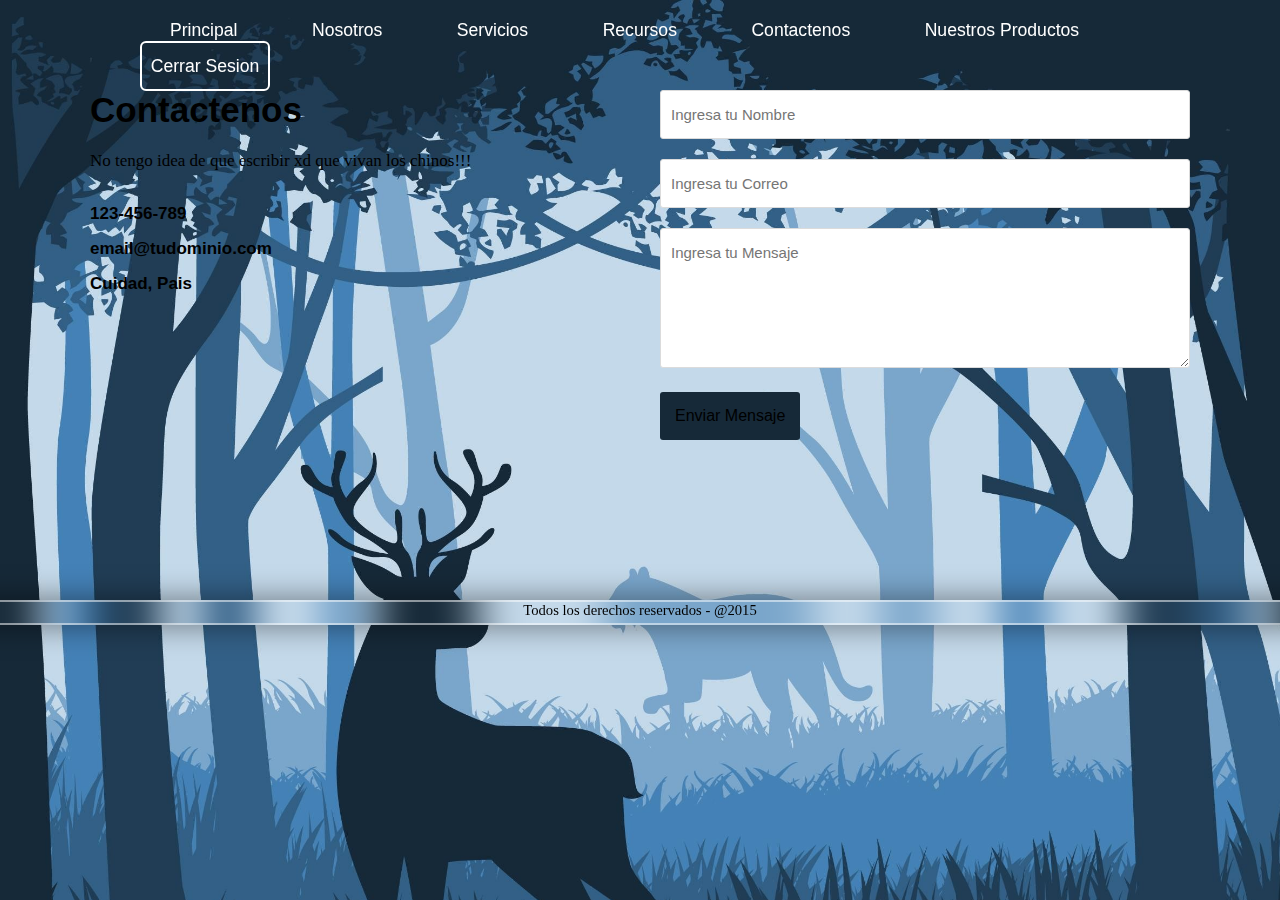
<file: contac.html>
<!DOCTYPE html>
<html lang="en">
<head>
    <meta charset="UTF-8">
    <meta http-equiv="X-UA-Compatible" content="IE=edge">
    <meta name="viewport" content="width=device-width, initial-scale=1.0">
    <title>Agencia de Empleos</title>
    <link rel="stylesheet" href="estilos.css">
</head>
<body>
    <header>
        <nav class="navigation">
            <a href="principal.html">Principal</a>
            <a href="nosotros.html">Nosotros</a>
            <a href="servicios.html">Servicios</a>
            <a href="recuersos.html">Recursos</a>
            <a href="contac.html">Contactenos</a>
            <a href="carrito/index3.html">Nuestros Productos</a>
            <button id="boton" class="boton" onclick="logout()"> Cerrar Sesion</button>
        </nav>
    </header>
    <div class="container-form"> 
   <div class="info-form">
        <h4> Contactenos</h4>
            <p>No tengo idea de que escribir xd
                que vivan los chinos!!!
            </p>
            <a href=""> <i class="fa fa-phone">
            </i>123-456-789</a>
            <a href=""> <i class="fa fa-envelope">
            </i>email@tudominio.com </a>
            <a href=""> <i class="fa fa-marked">
            </i>Cuidad, Pais</a>
    </div>
    <form action="" autocomplete="off">
        <input type="text" name="nombre" placeholder="Ingresa tu Nombre" class="campo">
        <input type="email" name="email" placeholder="Ingresa tu Correo" class="campo">
        <textarea name="mensaje" placeholder="Ingresa tu Mensaje" cols="30" rows="2"></textarea>
        <input type="submit" name="enviar" value="Enviar Mensaje" class="btn-enviar">
    </form>
</div>
<footer id="pie"><p>Todos los derechos reservados - @2015</p></footer>
<script src="scrip.js"></script>
</body>
</html>
</file>
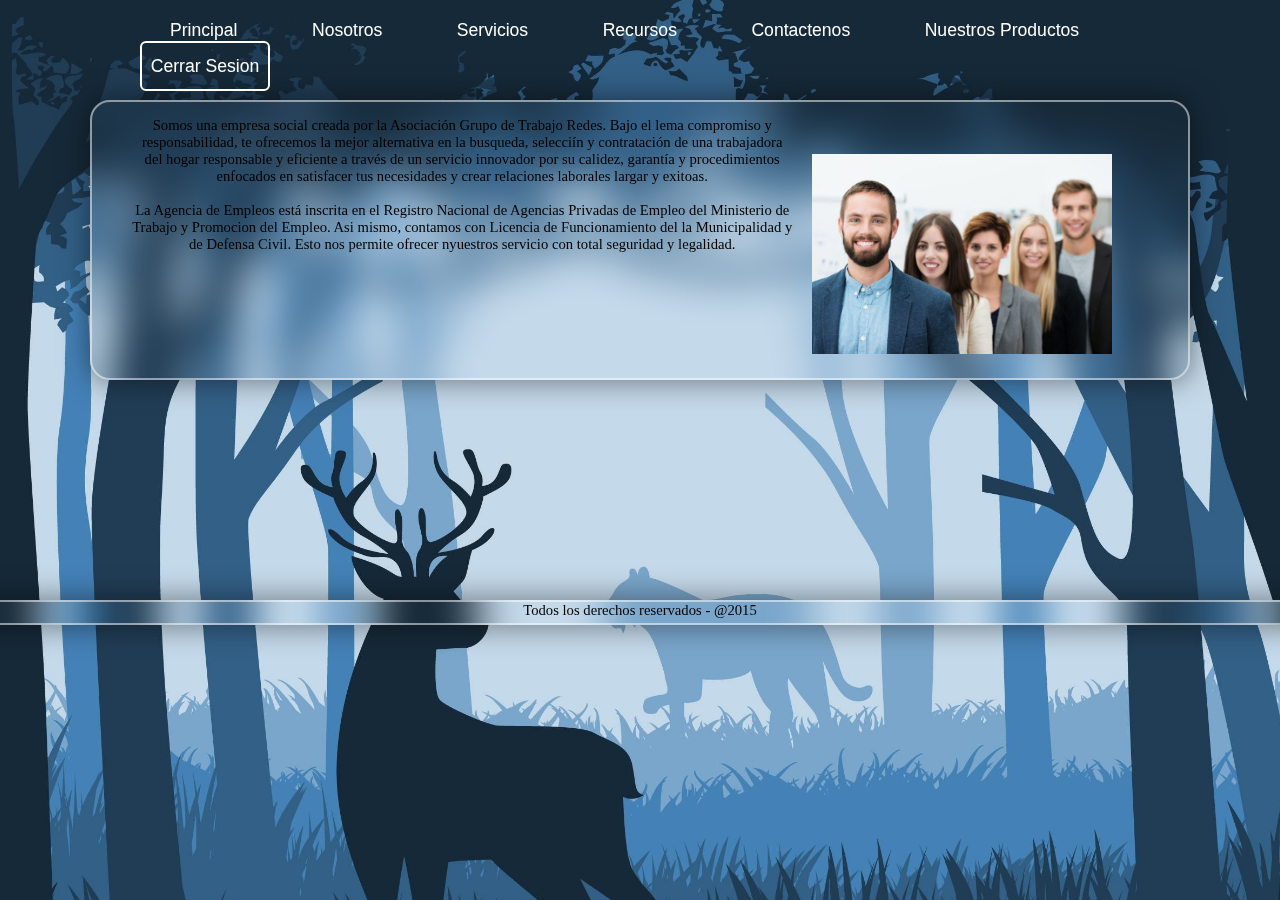
<file: nosotros.html>
<!DOCTYPE html>
<html lang="en">
<head>
    <meta charset="UTF-8">
    <meta http-equiv="X-UA-Compatible" content="IE=edge">
    <meta name="viewport" content="width=device-width, initial-scale=1.0">
    <title>Agencia de Empleos</title>
    <link rel="stylesheet" href="estilos.css">
</head>
<body>
    <header>
        <nav class="navigation">
            <a href="principal.html">Principal</a>
            <a href="nosotros.html">Nosotros</a>
            <a href="servicios.html">Servicios</a>
            <a href="recuersos.html">Recursos</a>
            <a href="contac.html">Contactenos</a>
            <a href="carrito/index3.html">Nuestros Productos</a>
            <button id="boton" class="boton" onclick="logout()"> Cerrar Sesion</button>
        </nav>
    </header>
    <section id="seccion">
        <aside id="ladoizquierdo">
        <p>
            Somos una empresa social creada por la Asociación Grupo de Trabajo Redes. Bajo el 
            lema compromiso y responsabilidad, te ofrecemos la mejor alternativa en la busqueda,
            selecciín y contratación de una trabajadora del hogar responsable y eficiente a través 
            de un servicio innovador por su calidez, garantía y procedimientos enfocados en
            satisfacer tus necesidades y crear relaciones laborales largar y exitoas.
           </br></br>
           La Agencia de Empleos está inscrita en el Registro Nacional de Agencias Privadas
           de Empleo del Ministerio de Trabajo y Promocion del Empleo. Asi mismo, contamos con
           Licencia de Funcionamiento del la Municipalidad y de Defensa Civil. Esto nos permite 
           ofrecer nyuestros servicio con total seguridad y legalidad. 
        </p>
        </aside>
        <img src="img/nosotros.jpg" id="imagen">
    </section>
    <footer id="pie"><p>Todos los derechos reservados - @2015</p></footer>
    <script src="scrip.js"></script>
</body>
</html>
</file>
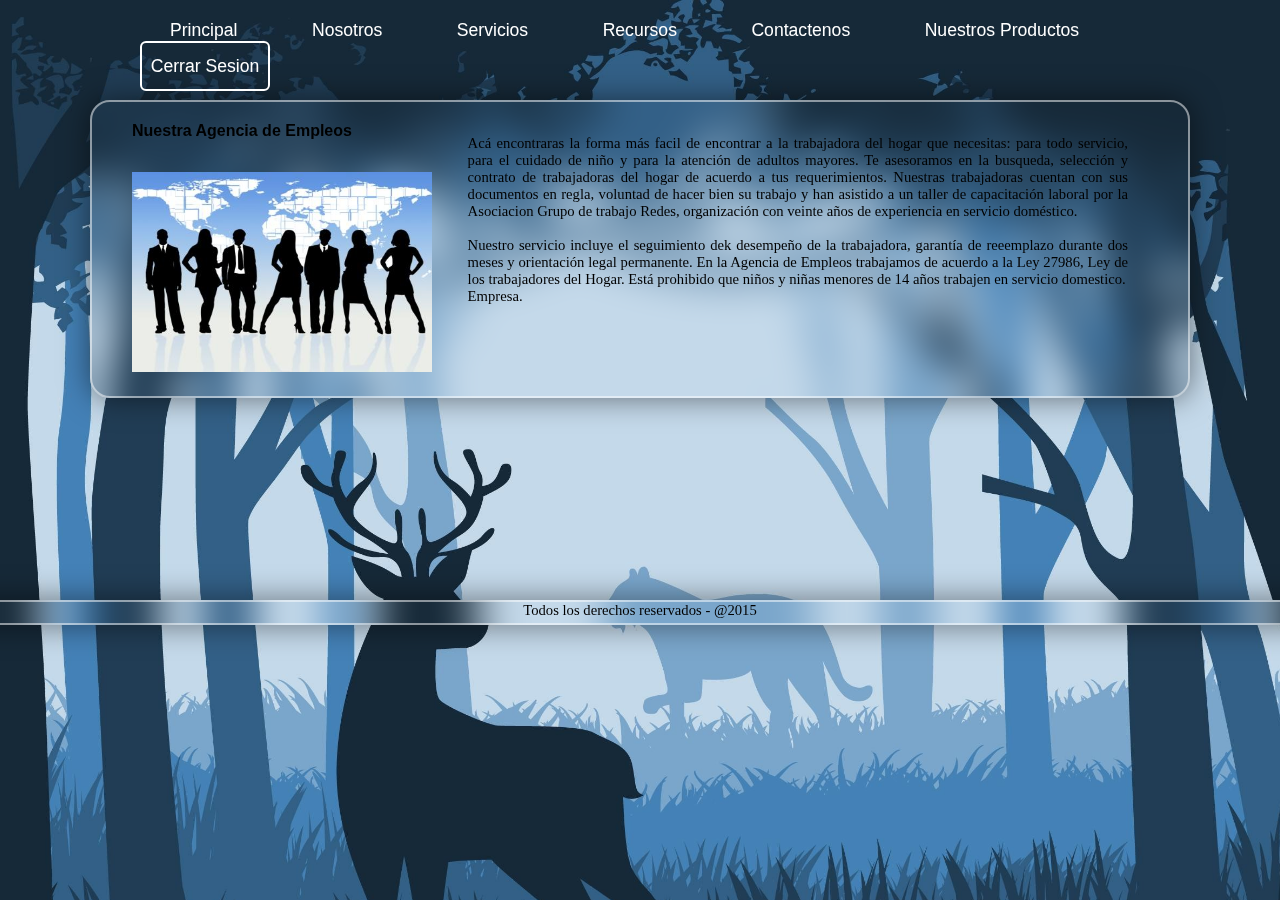
<file: principal.html>
<!DOCTYPE html>
<html lang="en">
<head>
    <meta charset="UTF-8">
    <meta http-equiv="X-UA-Compatible" content="IE=edge">
    <meta name="viewport" content="width=device-width, initial-scale=1.0">
    <title>Agencia de Empleos</title>
    <link rel="stylesheet" href="estilos.css">
</head>
<body>
    <header>
        <nav class="navigation">
            <a href="principal.html">Principal</a>
            <a href="nosotros.html">Nosotros</a>
            <a href="servicios.html">Servicios</a>
            <a href="recuersos.html">Recursos</a>
            <a href="contac.html">Contactenos</a>
            <a href="carrito/index3.html">Nuestros Productos</a>
            <button id="boton" class="boton" onclick="logout()"> Cerrar Sesion</button>
        </nav>
    </header>
    
    <section id="seccion">
        <h4 id="subtitulo2">Nuestra Agencia de Empleos</h4>
        <img src="img/empleados.jpg" id="imagen">
        <aside id="ladoderecho">
        <p>
            Acá encontraras la forma más facil de encontrar a la trabajadora del
            hogar que necesitas: para todo servicio, para el cuidado de niño y 
            para la atención de adultos mayores. Te asesoramos en la busqueda, 
            selección y contrato de trabajadoras del hogar de acuerdo a tus 
            requerimientos. Nuestras trabajadoras cuentan con sus documentos en 
            regla, voluntad de hacer bien su trabajo y han asistido a un taller
            de capacitación laboral por la Asociacion Grupo de trabajo
            Redes, organización con veinte años de experiencia en servicio
            doméstico.
        </br></br>
        Nuestro servicio incluye el seguimiento dek desempeño de la trabajadora,
        garantía de reeemplazo durante dos meses y orientación legal permanente.
        En la Agencia de Empleos trabajamos de acuerdo a la Ley 27986, Ley de 
        los trabajadores del Hogar. Está prohibido que niños y niñas menores de 
        14 años trabajen en servicio domestico.
        </p>
        <p>Empresa.</p>
    </aside>
    </section>
    <footer id="pie"><p>Todos los derechos reservados - @2015</p></footer>
    <script src="scrip.js"></script>
</body>
</html>
</file>
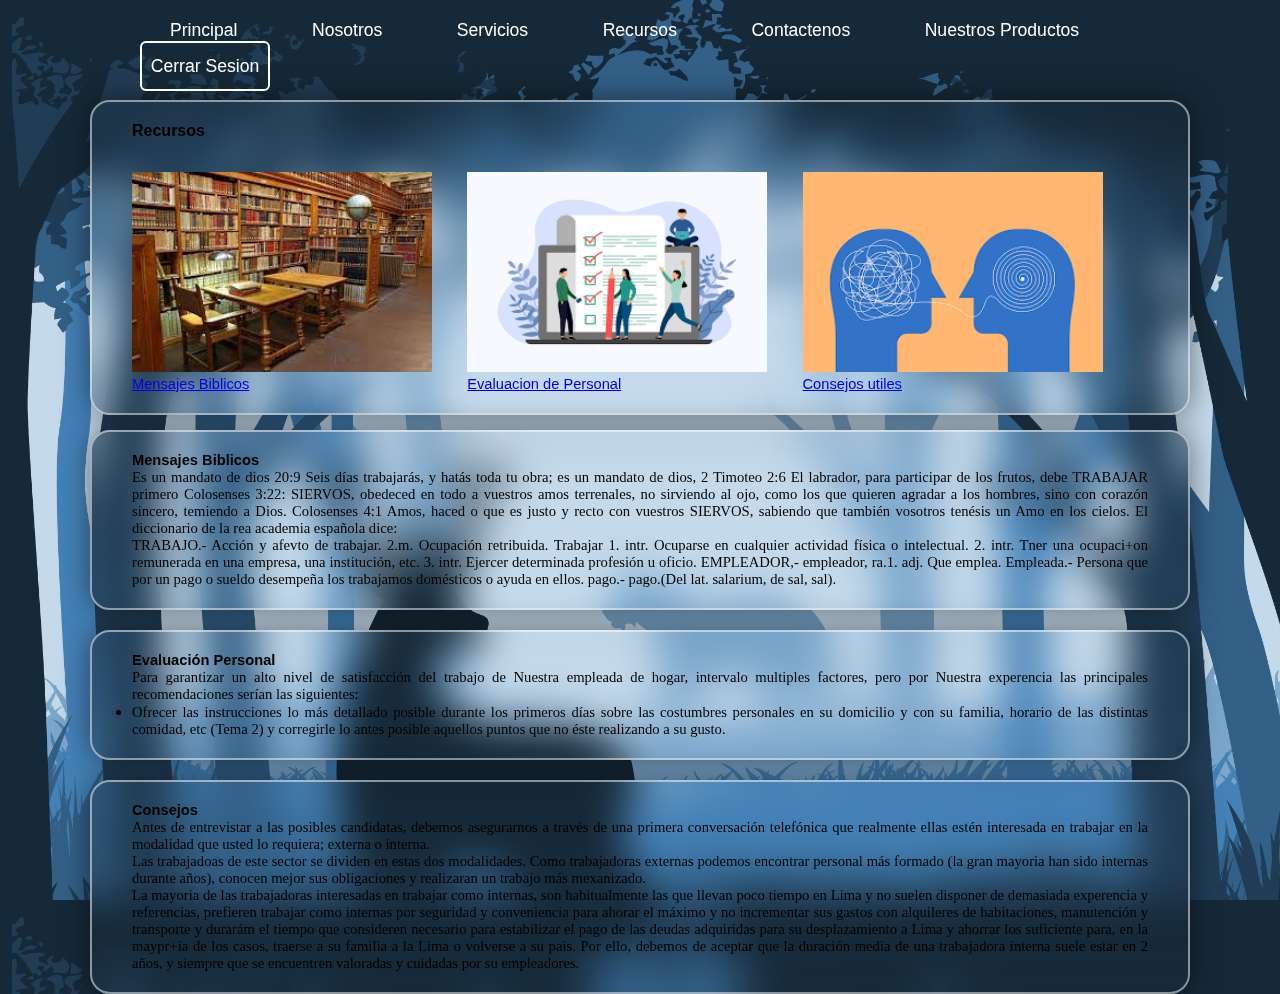
<file: recuersos.html>
<!DOCTYPE html>
<html lang="en">
<head>
    <meta charset="UTF-8">
    <meta http-equiv="X-UA-Compatible" content="IE=edge">
    <meta name="viewport" content="width=device-width, initial-scale=1.0">
    <title>Agencia de Empleos</title>
    <link rel="stylesheet" href="estilos.css">
</head>
<body>
    <header>
        <nav class="navigation">
            <a href="principal.html">Principal</a>
            <a href="nosotros.html">Nosotros</a>
            <a href="servicios.html">Servicios</a>
            <a href="recuersos.html">Recursos</a>
            <a href="contac.html">Contactenos</a>
            <a href="carrito/index3.html">Nuestros Productos</a>
            <button id="boton" class="boton" onclick="logout()"> Cerrar Sesion</button>
        </nav>
    </header>
    <section id="seccion">
        <h4 id="subtitulo2">Recursos</h4>
        <aside id="columna">
           <img src="img/bibl.jpg" id="imagen">
           <p><a href="#bliblicos"> Mensajes Biblicos</a></p>
        </aside>
        <aside id="columna">
            <img src="img/eva.png" id="imagen">
            <p><a href="#evaluacion"> Evaluacion de Personal</a></p>
        </aside>
        <aside id="columna">
           <img src="img/con.png" id="imagen">
           <p><a href="#consejos"> Consejos utiles</a></p>
        </aside>
    </section>
    </br></br>
    <section id="seccionextensa">
        <article>
            <p><strong> <a name="biblicos"> Mensajes Biblicos</a></strong></p>
            <p>
                Es un mandato de dios 20:9 Seis días trabajarás, y hatás toda tu obra;
                es un mandato de dios, 2 Timoteo 2:6 El labrador, para participar de 
                los frutos, debe TRABAJAR primero Colosenses 3:22: SIERVOS, obedeced
                en todo a vuestros amos terrenales, no sirviendo al ojo, como los que
                quieren agradar a los hombres, sino con corazón sincero, temiendo a 
                Dios. Colosenses 4:1 Amos, haced o que es justo y recto con vuestros
                SIERVOS, sabiendo que también vosotros tenésis un Amo en los cielos.
                El diccionario de la rea academia española dice:
            </br>
            TRABAJO.- Acción y afevto de trabajar. 2.m. Ocupación retribuida.
            Trabajar 1. intr. Ocuparse en cualquier actividad física o intelectual.
            2. intr. Tner una ocupaci+on remunerada en una empresa, una institución,
            etc. 3. intr. Ejercer determinada profesión u oficio.
            
            EMPLEADOR,- empleador, ra.1. adj. Que emplea.
            Empleada.- Persona que por un pago o sueldo desempeña los trabajamos
            domésticos o ayuda en ellos.
            pago.- pago.(Del lat. salarium, de sal, sal).
            </p>
        </article>
    </section>
    <section id="seccionextensas">
        <article>
        <p><strong><a name="evaluacion">Evaluación Personal</a></strong></p>
        <p>
            Para garantizar un alto nivel de satisfacción del trabajo de Nuestra
            empleada de hogar, intervalo multiples factores, pero por Nuestra
            experencia las principales recomendaciones serían las siguientes:
            <ul>
                <li>
                    <p>
                        Ofrecer las instrucciones lo más detallado posible durante los
                        primeros días sobre las costumbres personales en su domicilio y con su 
                        familia, horario de las distintas comidad, etc (Tema 2) y corregirle
                        lo antes posible aquellos puntos que no éste realizando a su gusto.
                    </p>
                </li>
            </ul>
        </p>
        </article>
    </section>
    <section id="seccionextens">
        <article>
            <p><strong><a name="consejos"></a>Consejos</strong></p>
            <p>
                Antes de entrevistar a las posibles candidatas, debemos asegurarnos
                a través de una primera conversación telefónica que realmente ellas estén
                interesada en trabajar en la modalidad que usted lo requiera; externa o 
               interna.
            </br>
            Las trabajadoas de este sector se dividen en estas dos modalidades. Como
            trabajadoras externas podemos encontrar personal más formado (la gran 
            mayoria han sido internas durante años), conocen mejor sus obligaciones y
            realizaran un trabajo más mexanizado. </br>
            La mayoria de las trabajadoras interesadas en trabajar como internas, son
            habitualmente las que llevan poco tiempo en Lima y no suelen disponer
            de demasiada experencia y referencias, prefieren trabajar como internas por
            seguridad y conveniencia para ahorar el máximo y no incrementar sus gastos
            con alquileres de habitaciones, manutención y transporte y durarám el 
            tiempo que consideren necesario para estabilizar el pago de las 
            deudas adquiridas para su desplazamiento a Lima y ahorrar los suficiente 
            para, en la maypr+ia de los casos, traerse a su familia a la Lima o volverse
            a su pais. Por ello, debemos de aceptar que la duración media de una 
            trabajadora interna suele estar en 2 años, y siempre que se encuentren
            valoradas y cuidadas por su empleadores.
            </p>
        </article>
    </section>
    <script src="scrip.js"></script>
</body>
</html>
</file>
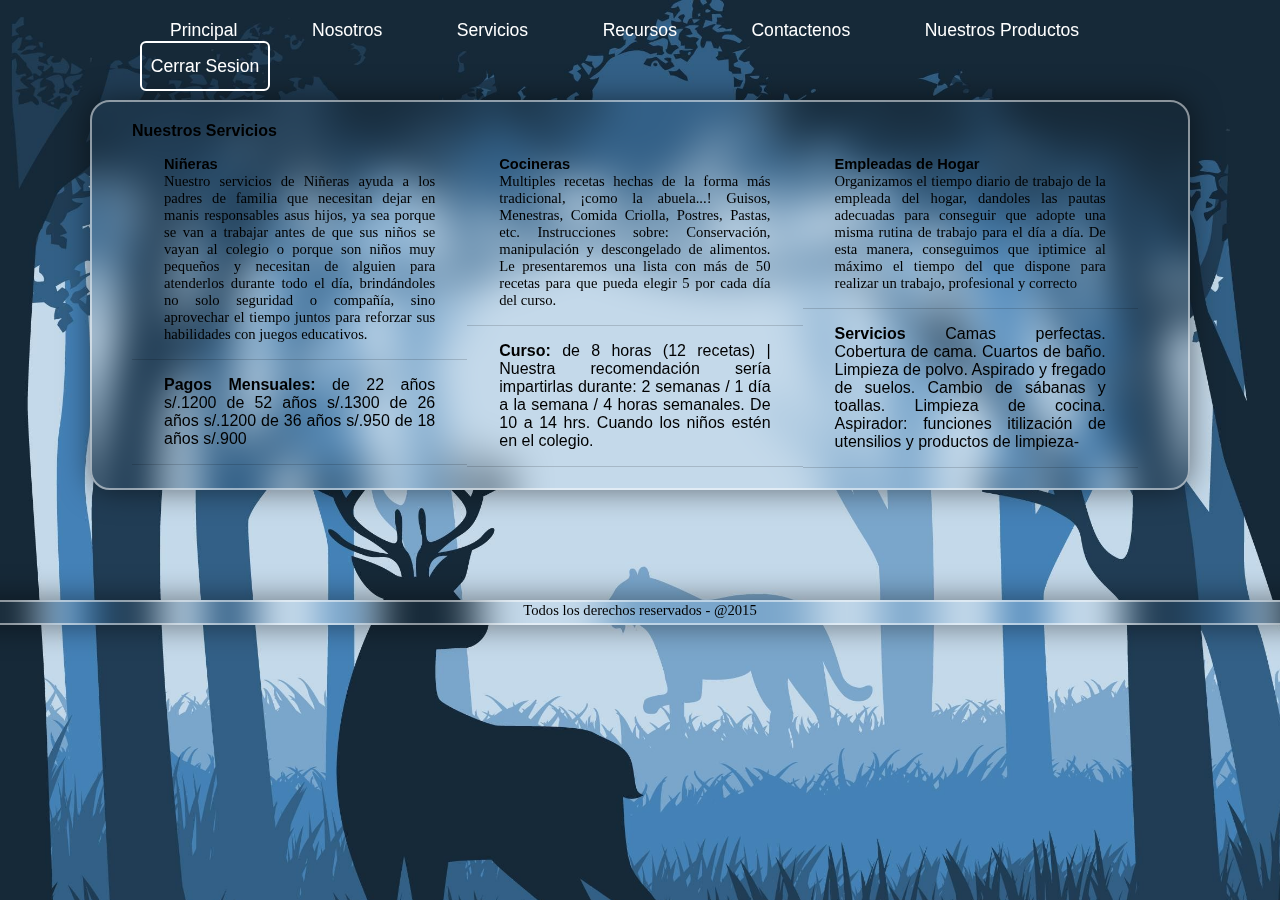
<file: servicios.html>
<!DOCTYPE html>
<html lang="en">
<head>
    <meta charset="UTF-8">
    <meta http-equiv="X-UA-Compatible" content="IE=edge">
    <meta name="viewport" content="width=device-width, initial-scale=1.0">
    <title>Agencia de Empleos</title>
    <link rel="stylesheet" href="estilos.css">
</head>
<body>
    <header>
        <nav class="navigation">
            <a href="principal.html">Principal</a>
            <a href="nosotros.html">Nosotros</a>
            <a href="servicios.html">Servicios</a>
            <a href="recuersos.html">Recursos</a>
            <a href="contac.html">Contactenos</a>
            <a href="carrito/index3.html">Nuestros Productos</a>
            <button id="boton" class="boton" onclick="logout()"> Cerrar Sesion</button>
        </nav>
    </header>

    <section id="seccion">
        <h4 id="subtitulo2">Nuestros Servicios</h4>

        <aside id="columna">
            <ul>
                <li id="li">
                    <p><Strong>Niñeras</Strong></p>
                    <p>
                        Nuestro servicios de Niñeras ayuda a los padres de familia que
                        necesitan dejar en manis responsables asus hijos, ya sea porque se
                        van a trabajar antes de que sus niños se vayan al colegio o porque 
                        son niños muy pequeños y necesitan de alguien para atenderlos durante
                        todo el día, brindándoles no solo seguridad o compañía, sino 
                        aprovechar el tiempo juntos para reforzar sus habilidades con juegos
                        educativos.
                    </p>
                </li>
                <li id="li">
                    <strong>Pagos Mensuales:</strong>
                    de 22 años s/.1200
                    de 52 años s/.1300
                    de 26 años s/.1200 
                    de 36 años s/.950
                    de 18 años s/.900
                </li>
            </ul>
        </aside>
        <aside id="columna">
            <ul>
                <li id="li">
                    <p><strong> Cocineras</strong></p>
                    <p>
                        Multiples recetas hechas de la forma más tradicional, ¡como la
                    abuela...! Guisos, Menestras, Comida Criolla, Postres, Pastas, etc.
                    Instrucciones sobre: Conservación, manipulación y descongelado de 
                    alimentos. Le presentaremos una lista con más de 50 recetas para 
                    que pueda elegir 5 por cada día del curso.
                </p>
                </li>
                <li id="li">
                    <strong>Curso:</strong>
                    de 8 horas (12 recetas) | Nuestra recomendación sería impartirlas
                    durante: 2 semanas / 1 día a la semana / 4 horas semanales. De 10 a 
                    14 hrs. Cuando los niños estén en el colegio.
                </li>
            </ul>
        </aside>
        <aside id="columna">
            <ul>
                <li id="li">
                    <p><strong>Empleadas de Hogar</strong></p>
                    <p>
                        Organizamos el tiempo diario de trabajo de la empleada del hogar,
                        dandoles las pautas adecuadas para conseguir que adopte una misma
                        rutina de trabajo para el día a día. De esta manera, conseguimos
                        que iptimice al máximo el tiempo del que dispone para realizar un
                        trabajo, profesional y correcto 
                    </p>
                </li>
                <li id="li">
                    <strong> Servicios</strong>
                    Camas perfectas. Cobertura de cama. Cuartos de baño. Limpieza de 
                    polvo. Aspirado y fregado de suelos. Cambio de sábanas y toallas.
                    Limpieza de cocina. Aspirador: funciones itilización de utensilios
                    y productos de limpieza-
                </li>
            </ul>
        </aside>
    </section>
    <footer id="pie"><p>Todos los derechos reservados - @2015</p></footer>
    <script src="scrip.js"></script>
</body>
</html>
</file>
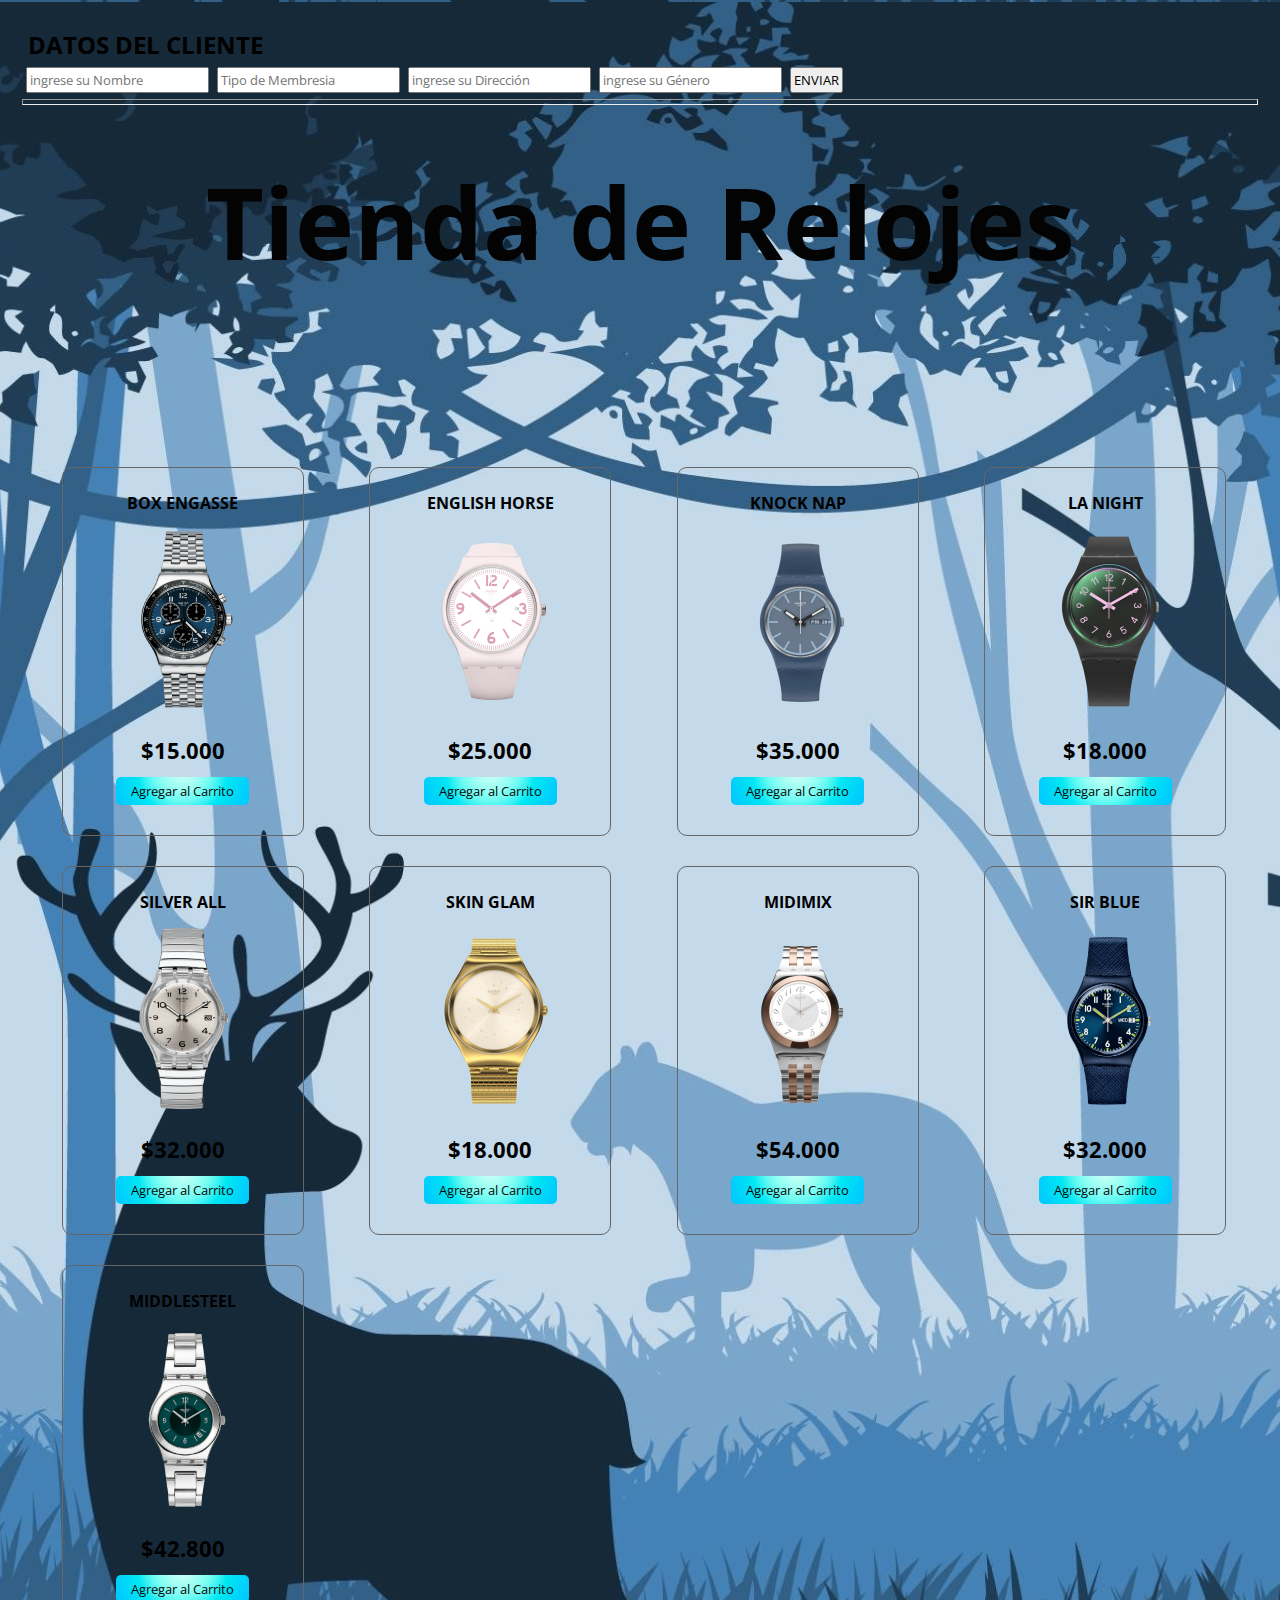
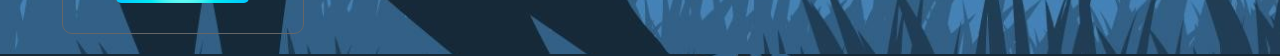
<file: carrito/index3.html>
<!DOCTYPE html>
<html lang="es">
<head>
    <meta charset="UTF-8">
    <meta http-equiv="X-UA-Compatible" content="IE=edge">
    <meta name="viewport" content="width=device-width, initial-scale=1.0">
    <link rel="stylesheet" href="https://cdnjs.cloudflare.com/ajax/libs/font-awesome/6.2.1/css/all.min.css" integrity="sha512-MV7K8+y+gLIBoVD59lQIYicR65iaqukzvf/nwasF0nqhPay5w/9lJmVM2hMDcnK1OnMGCdVK+iQrJ7lzPJQd1w==" crossorigin="anonymous" referrerpolicy="no-referrer" />
    <link rel="stylesheet" href="estilo.css">
    <script src="app.js" async></script>
    <title>Tienda de Relojes | </title>
</head>
<body >
    <div class="container mt-5">
        <div class="row">
            <div class="col-8 offset-2">
                <form id="formulario" class="p-3 mt-5 shadow border">
                    <h2 class="text-center text-primary">DATOS DEL CLIENTE</h2>

                <input id="nombre" class="form-control my-2" type="text" placeholder="ingrese su Nombre">
                <input id="membresia" class="form-control my-2" type="text" placeholder="Tipo de Membresia">
                <input id="direccion" class="form-control my-2" type="text" placeholder="ingrese su Dirección">
                <input id="genero" class="form-control my-2" type="text" placeholder="ingrese su Género">
                <button class="btn btn-primary mt-2" type="submit">ENVIAR</button>
                </form>
                <hr>
            </div>
        </div>
    </div>
    <header>
        <h1>Tienda de Relojes</h1>
    </header>
    <section class="contenedor">
        <!-- Contenedor de elementos -->
        <div class="contenedor-items">
            <div class="item">
                <span class="titulo-item">Box Engasse</span>
                <img src="img/boxengasse.png" alt="" class="img-item">
                <span class="precio-item">$15.000</span>
                <button class="boton-item">Agregar al Carrito</button>
            </div>
            <div class="item">
                <span class="titulo-item">English Horse</span>
                <img src="img/englishrose.png" alt="" class="img-item">
                <span class="precio-item">$25.000</span>
                <button class="boton-item">Agregar al Carrito</button>
            </div>
            <div class="item">
                <span class="titulo-item">Knock Nap</span>
                <img src="img/knocknap.png" alt="" class="img-item">
                <span class="precio-item">$35.000</span>
                <button class="boton-item">Agregar al Carrito</button>
            </div>
            <div class="item">
                <span class="titulo-item">La Night</span>
                <img src="img/lanight.png" alt="" class="img-item">
                <span class="precio-item">$18.000</span>
                <button class="boton-item">Agregar al Carrito</button>
            </div>
            <div class="item">
                <span class="titulo-item">Silver All</span>
                <img src="img/silverall.png" alt="" class="img-item">
                <span class="precio-item">$32.000</span>
                <button class="boton-item">Agregar al Carrito</button>
            </div>
            <div class="item">
                <span class="titulo-item">Skin Glam</span>
                <img src="img/skinglam.png" alt="" class="img-item">
                <span class="precio-item">$18.000</span>
                <button class="boton-item">Agregar al Carrito</button>
            </div>
            <div class="item">
                <span class="titulo-item">Midimix</span>
                <img src="img/midimix.png" alt="" class="img-item">
                <span class="precio-item">$54.000</span>
                <button class="boton-item">Agregar al Carrito</button>
            </div>
            <div class="item">
                <span class="titulo-item">Sir Blue</span>
                <img src="img/sirblue.png" alt="" class="img-item">
                <span class="precio-item">$32.000</span>
                <button class="boton-item">Agregar al Carrito</button>
            </div>
            <div class="item">
                <span class="titulo-item">Middlesteel</span>
                <img src="img/middlesteel.png" alt="" class="img-item">
                <span class="precio-item">$42.800</span>
                <button class="boton-item">Agregar al Carrito</button>
            </div>
        </div>
        <!-- Carrito de Compras -->
        <div class="carrito" id="carrito">
            <div class="header-carrito">
                <h2>Tu Carrito</h2>
            </div>

            <div class="carrito-items">
                <!-- 
                <div class="carrito-item">
                    <img src="img/boxengasse.png" width="80px" alt="">
                    <div class="carrito-item-detalles">
                        <span class="carrito-item-titulo">Box Engasse</span>
                        <div class="selector-cantidad">
                            <i class="fa-solid fa-minus restar-cantidad"></i>
                            <input type="text" value="1" class="carrito-item-cantidad" disabled>
                            <i class="fa-solid fa-plus sumar-cantidad"></i>
                        </div>
                        <span class="carrito-item-precio">$15.000,00</span>
                    </div>
                   <span class="btn-eliminar">
                        <i class="fa-solid fa-trash"></i>
                   </span>
                </div>
                <div class="carrito-item">
                    <img src="img/skinglam.png" width="80px" alt="">
                    <div class="carrito-item-detalles">
                        <span class="carrito-item-titulo">Skin Glam</span>
                        <div class="selector-cantidad">
                            <i class="fa-solid fa-minus restar-cantidad"></i>
                            <input type="text" value="3" class="carrito-item-cantidad" disabled>
                            <i class="fa-solid fa-plus sumar-cantidad"></i>
                        </div>
                        <span class="carrito-item-precio">$18.000,00</span>
                    </div>
                   <button class="btn-eliminar">
                        <i class="fa-solid fa-trash"></i>
                   </button>
                </div>
                 -->
            </div>
            <div class="carrito-total">
                <div class="fila">
                    <strong>Tu Precio</strong>
                    <span class="carrito-precio-total">
                        $120.000,00
                    </span>
                </div>
            <div class="carrito-subtotal">
                <div class="fila">
                    <strong>Tu Descuento</strong>
                    <span class="carrito-precio-subtotal">
                            $2.500,00
                    </span>
                    </div>
            <div class="carrito-destotal">
                <div class="fila">
                    <strong>Tu Total con Descuento</strong>
                    <span class="carrito-precio-destotal">
                            $2.500,00
                    </span>
                    </div>
                <button class="btn-pagar">Pagar <i class="fa-solid fa-bag-shopping"></i> </button>
            </div>
        </div>
    </section>
</body>
</html>
</body>
</html>
</file>
<file: estilos.css>
*{
    margin:0;
    padding: 0;
    box-sizing: border-box;
    font-family: 'Poppins', sans-serif;
}
body{
    display: flex;
    justify-content: center;
    align-items: center;
    min-height: 100vh;
   background: url(1.jpg) ;
    background-size: cover;
    background-position: center;
}
header{
    position: fixed;
    top: 0;
    left: 0;
    width: 100%;
    padding: 20px 100px;
    display: flex;
    justify-content: space-between;
    align-items: center;
    z-index: 99;
}
.navigation a{
    position: relative;
    font-size: 1.1em;
    color: rgb(255, 255, 255);
    text-decoration: none;
    font-weight: 500;
    margin-left: 70px;
}
.navigation a::after{
    content: '';
    position: absolute;
    left: 0;
    bottom: -6px;
    width: 100%;
    height: 3px;
    background: #ffffff;
    border-radius: 5px;
    transform-origin: right;
    transform: scaleX(0);
    transition: transform .5s;
}
.navigation a:hover::after{
    transform-origin: left;
    transform: scaleX(1);
}
.navigation .boton{
    width: 130px;
    height: 50px;
    background: transparent;
    border: 2px solid #fff;
    outline: none;
    border-radius: 6px;
    cursor: pointer;
    font-size: 1.1em;
    color: #fff;
    font-weight: 500;
    margin-left: 40px;
    transition: .5s;
}
.navigation .boton:hover{
    background: #fff;
    color: black;
}
.wrapper{
    position: relative;
    width: 400px;
    height: 400px;
    background: transparent;
    border: 2px solid rgb(255, 255, 255, .5);
    border-radius: 20px;
    backdrop-filter: blur(20px);
    box-shadow: 0 0 30px rgb(0, 0, 0, .5);
    display: flex;
    justify-content: center;
    align-items: center;
    overflow: hidden;
    transition: height .2s ease;
}

.wrapper .form-box{
    width: 100%;
    padding: 40px;
}
.wrapper .icon-close{
    position: absolute;
    top: 0;
    right: 0;
    width: 45px;
    height: 45px;
    background: #162938;
    font-size: 2em;
    color: #fff;
    display: flex;
    justify-content: center;
    align-items: center;
    border-bottom-left-radius: 20px;
    cursor: pointer;
    z-index: 1;
}

.form-box h2{
    font-size: 2em;
    text-align: center;
}
.input-box{
    position: relative;
    width: 100%;
    height: 70px;
    border-bottom:  2px solid #162938;
    margin: 3px;
}
.input-box label{
    position: absolute;
    top: 50%;
    left: 5px;
    transform: translateY(50%);
    font-size: 1em;
    color: #162938;
    font-weight: 500;
    pointer-events: none;
    transition: .5s;
}
.input-box input:focus~label,
.input-box input:valid~label{
    top: -5px;
}
.input-box input{
    width: 100%;
    height: 100%;
    background: transparent;
    border: none;
    outline: none;
    font-size: 1em;
    color: #162938;
    font-weight: 600;
}
.input-box .icon{
    position: absolute;
    right: 8px;
    font-size: 1.2em;
    color: #162938;
    line-height: 105px;
}
.btn{
    width: 100%;
    height: 45px;
    background: #162938;
    border: none;
    outline: none;
    border-radius: 6px;
    cursor: pointer;
    font-size: 1em;
    color: #fff;
}
#seccion{
    padding: 20px 40px;
    position: absolute;
    width: 1100px;
    height: 2500x;
    background: transparent;
    border: 2px solid rgb(255, 255, 255, .5);
    border-radius: 20px;
    backdrop-filter: blur(20px);
    box-shadow: 0 0 30px rgb(0, 0, 0, .5);
    top: 100px;
   text-align: justify;
}

#pie{
    position: absolute;
    width: 1355px;
    height: 25px;
    background: transparent;
    border: 2px solid rgb(255, 255, 255, .5);
    border-radius: 20px;
    backdrop-filter: blur(20px);
    box-shadow: 0 0 30px rgb(0, 0, 0, .5);
    top: 600px;
    text-align: center;
}
#ladoderecho{
    margin: -5px 20px 0px 0px;
    float: right;
    width: 65%;
    text-align: justify;
    color: #000000;
}
p{
    font-family: Tahoma;
    font-size: 11pt;
}
#imagen{
    margin-top: 2em;
    width: 300px;
    height: 200px;

}
#ladoizquierdo{
    margin: -5px 20px 0px 0px;
    float: left;
    width: 65%;
    font-size: 11px;
    text-align: center;
    color: #000000;
}
#columna{
    margin: 0;
    float: left; width:33% ;
    text-align: justify;
}
#li{
    padding: 1em 2em;
    list-style:none;
    border-bottom: solid 1px rgb(0, 0, 0, 0.15);
}
#seccionextensa{
    padding: 20px 40px;
    position: absolute;
    width: 1100px;
    height: 2500x;
    background: transparent;
    border: 2px solid rgb(255, 255, 255, .5);
    border-radius: 20px;
    backdrop-filter: blur(20px);
    box-shadow: 0 0 30px rgb(0, 0, 0, .5);
    top: 430px;
   text-align: justify;
}
#seccionextensas{
    padding: 20px 40px;
    position: absolute;
    width: 1100px;
    height: 2500x;
    background: transparent;
    border: 2px solid rgb(255, 255, 255, .5);
    border-radius: 20px;
    backdrop-filter: blur(20px);
    box-shadow: 0 0 30px rgb(0, 0, 0, .5);
    top: 630px;
   text-align: justify;
}
#seccionextens{
    padding: 20px 40px;
    position: absolute;
    width: 1100px;
    height: 2500x;
    background: transparent;
    border: 2px solid rgb(255, 255, 255, .5);
    border-radius: 20px;
    backdrop-filter: blur(20px);
    box-shadow: 0 0 30px rgb(0, 0, 0, .5);
    top: 780px;
   text-align: justify;
}
.container-form{
    width: 100%;
    max-width: 1100px;
    margin: auto;
    display: grid;
    grid-template-columns: repeat(2,1fr);
    grid-gap: 50px;
    margin-top: 90px;
}
.container-form h4{
    margin-bottom: 17px;
    font-size: 35px;
}
.container-form p{
    font-size: 17px;
    line-height: 1.6;
    margin-bottom: 30px;
}
.container-form a{
    font-size: 17px;
    display: inline-block;
    text-decoration: none;
    width: 100%;
    margin-bottom: 15px;
    color: #000000;
    font-weight: 700;
}
.container-form form .campo, textarea{
    width: 100%;
    padding: 15px 10px;
    font-size: 15px;
    border: 1px solid #dbdbdb;
    margin-bottom: 20px;
    border-radius: 3px;
    outline: opx;
}
.container-form form textarea{
    max-width: 530px;
    min-width: 530px;
    min-height: 140px;
    max-height: 150px;
}
.container-form .btn-enviar{
    padding: 15px;
    font-size: 16px;
    border: none;
    outline: 0px;
    background: #162938;
    color: #000000;
    border-radius: 3px;
    cursor: pointer;
    transition: all 300ms ease;
}

.container-form .btn-enviar{
    background: #162938;
}
</file>
<file: carrito/estilo.css>
@import url('https://fonts.googleapis.com/css2?family=Open+Sans:wght@300;400;500;600&family=Titillium+Web:wght@200;300;400;600;700&display=swap');
*{
    margin: 2px;
    padding:2px;
    font-family: 'Open Sans';
}
body{

    background: url(1.jpg) ;
    background-position: center;
    background-size: cover;
}
header{
    background: url(img/);
    background-size: cover;
    background-position:center;
    height: 300px;
}
header h1{
    text-align: center;
    font-size: 100px;
    /* background-color: #000; */
    color: #030303;
    padding: 30px ;
}
.contenedor{
    max-width: 1200px;
    padding: 10px;
    margin: auto;
    display: flex;
    justify-content: space-between;
    /* oculto lo que queda fuera del .contenedor */
    contain: paint;
}
/* SECCION CONTENEDOR DE ITEMS */
.contenedor .contenedor-items{
    margin-top: 30px;
    display: grid;
    grid-template-columns: repeat(auto-fit, minmax(220px, 1fr));
    grid-gap:30px;
    grid-row-gap: 30px;
    /* width: 60%; */
    width: 100%;
    transition: .3s;
}
.contenedor .contenedor-items .item{
    max-width: 200px;
    margin: auto;
    border: 1px solid #666;
    border-radius: 10px;
    padding: 20px;
    transition: .3s;
}
.contenedor .contenedor-items .item .img-item{
    width: 100%;
}
.contenedor .contenedor-items .item:hover{
    box-shadow: 0 0 10px #666;
    scale: 1.05;
}
.contenedor .contenedor-items .item .titulo-item{
    display: block;
    font-weight: bold;
    text-align: center;
    text-transform: uppercase;
}
.contenedor .contenedor-items .item .precio-item{
    display: block;
    text-align: center;
    font-weight: bold;
    font-size: 22px;
}

.contenedor .contenedor-items .item .boton-item{
    display: block;
    margin: 10px auto;
    border: none;
    background-image: radial-gradient(circle at 50% -20.71%, #d1fff8 0, #befff6 10%, #a7fff4 20%, #8dfff3 30%, #6cfbf2 40%, #3cf2f2 50%, #00e8f3 60%,
     #00dff5 70%, #00d6f9 80%, #00cefd 90%, #00c6ff 100%);
    color: #080808;
    padding: 5px 15px;
    border-radius: 5px;
    cursor: pointer;
}
/* seccion carrito */
.carrito{
    border: 1px solid #666;
    width: 35%;
    margin-top: 30px;
    border-radius: 10px;
    overflow: hidden;
    margin-bottom: auto;
    position: sticky !important;
    top: 0;
    transition: .3s;
    /* Estilos para ocultar */
    margin-right: -100%;
    opacity: 0;
}
.carrito .header-carrito{
    background: #373B44;  /* fallback for old browsers */
background: -webkit-linear-gradient(to right, #4286f4, #373B44);  /* Chrome 10-25, Safari 5.1-6 */
background: linear-gradient(to right, #4286f4, #373B44); /* W3C, IE 10+/ Edge, Firefox 16+, Chrome 26+, Opera 12+, Safari 7+ */

    color: #1a1a1a;
    text-align: center;
    padding: 30px 0;
}
.carrito .carrito-item{
    display: flex;
    align-items: center;
    /* justify-content: space-between; */
    position: relative;
    border-bottom: 1px solid #666;
    padding: 20px;
}
.carrito .carrito-item img{
    margin-right: 20px;
}
.carrito .carrito-item .carrito-item-titulo{
    display: block;
    font-weight: bold;
    margin-bottom: 10px;
    text-transform: uppercase;
}
.carrito .carrito-item .selector-cantidad{
    display: inline-block;
    margin-right: 25px;
}
.carrito .carrito-item .carrito-item-cantidad{
    border: none;
    font-size: 18px;
    background-color: transparent;
    display: inline-block;
    width:30px;
    padding: 5px;
    text-align: center;
}
.carrito .carrito-item .selector-cantidad i{
    font-size: 18px;
    width: 32px;
    height: 32px;
    line-height: 32px;
    text-align: center;
    border-radius: 50%;
    border: 1px solid #000;
    cursor: pointer;
}
.carrito .carrito-item .carrito-item-precio{
    font-weight: bold;
    display: inline-block;
    font-size: 18px;
    margin-bottom: 5px;
}
.carrito .carrito-item .btn-eliminar{
    position: absolute;
    right: 15px;
    top: 15px;
    color: #000;
    font-size: 20px;
    width: 40px;
    height: 40px;
    line-height: 40px;
    text-align: center;
    border-radius: 50%;
    border: 1px solid #000;
    cursor: pointer;
    display: block;
    background: transparent;
    z-index: 20;
}
.carrito .carrito-item .btn-eliminar i{
    pointer-events: none;
}

.carrito-total{
    padding: 30px;
}
.carrito-total .fila{
    display: flex;
    justify-content: space-between;
    align-items: center;
    font-size: 22px;
    font-weight: bold;
    margin-bottom: 10px;
}
.carrito-total .btn-pagar{
    display: block;
    width: 100%;
    border: none;
    background: #373B44;  /* fallback for old browsers */
    background: -webkit-linear-gradient(to right, #4286f4, #373B44);  /* Chrome 10-25, Safari 5.1-6 */
    background: linear-gradient(to right, #4286f4, #373B44); /* W3C, IE 10+/ Edge, Firefox 16+, Chrome 26+, Opera 12+, Safari 7+ */
    
    color: #070707;
    border-radius: 5px;
    font-size: 18px;
    padding: 20px;
    display: flex;
    justify-content: space-between;
    align-items: center;
    cursor: pointer;
    transition: .3s;
}
.carrito-total .btn-pagar:hover{
    scale: 1.05;
}

/* SECCION RESPONSIVE */
@media screen and (max-width: 850px) {
    .contenedor {
      display: block;
    }
    .contenedor-items{
        width: 100% !important;
    }
    .carrito{
        width: 100%;
    }
  }
</file>
